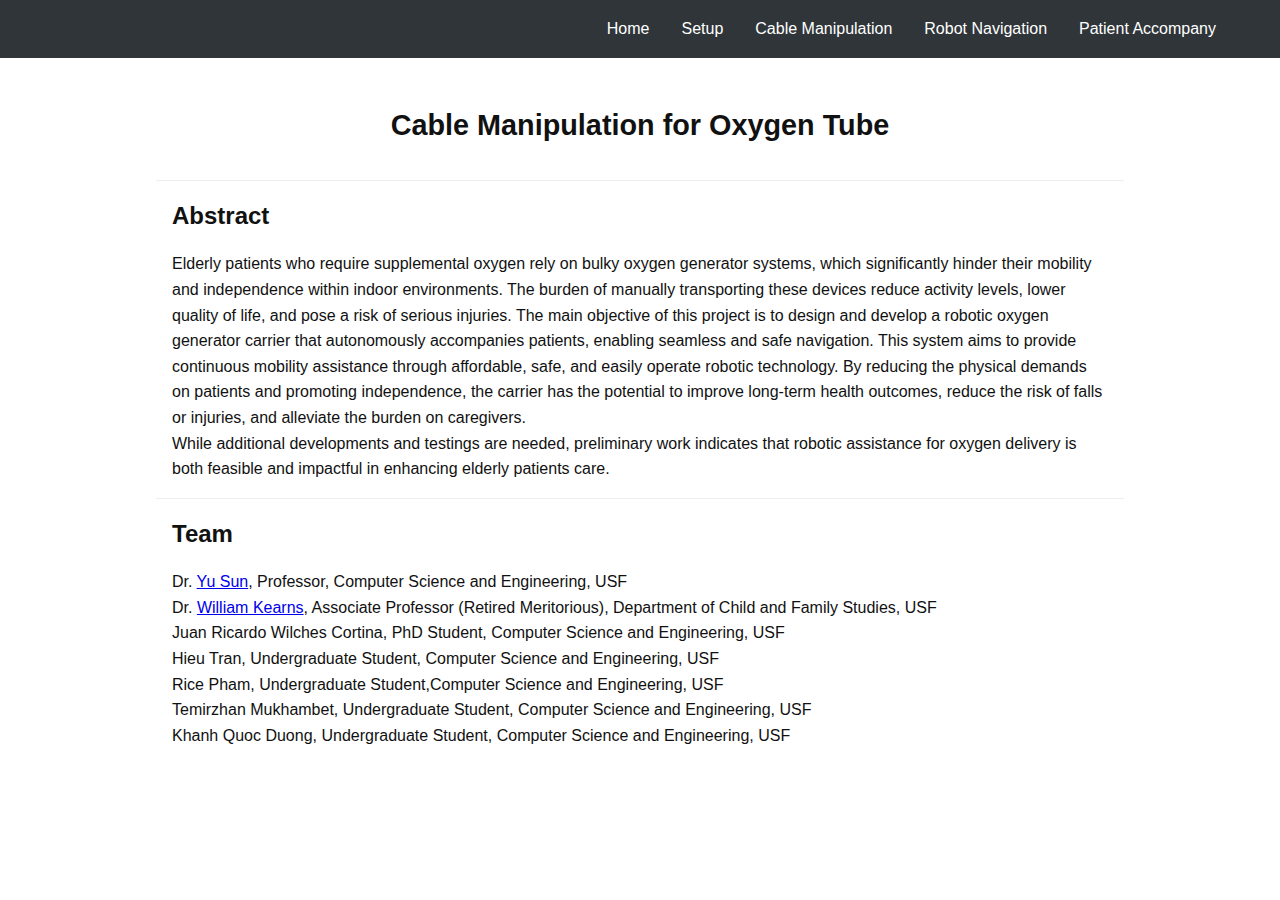
<file: pages/cable_manipulation.html>
<!DOCTYPE html>
<html lang="en">
<head>
  <meta charset="UTF-8" />
  <meta name="viewport" content="width=device-width, initial-scale=1.0" />
  <title>Patient-accompanying Robotic Oxygen Generator Carrier</title>
  <link rel="stylesheet" href="../css/styles.css" />
</head>
<body>
  <nav class="navbar">
    <div class="nav-container">
      <ul class="nav-links">
        <li><a href="../index.html">Home</a></li>
        <li><a href="../pages/setup.html">Setup</a></li>
        <li><a href="../pages/cable_manipulation.html">Cable Manipulation</a></li>
        <li><a href="../pages/robot_navigation.html">Robot Navigation</a></li>
        <li><a href="../pages/patient_accompany.html">Patient Accompany</a></li>
      </ul>
    </div>
  </nav>

  <main class="main-content" id="home">
    <h1>Cable Manipulation for Oxygen Tube</h1>

    <section class="abstract">
      <h2>Abstract</h2>
      <p>
        Elderly patients who require supplemental oxygen rely on bulky oxygen generator systems, which significantly hinder their mobility and independence within indoor environments. The burden of manually transporting these devices reduce activity levels, lower quality of life, and pose a risk of serious injuries. The main objective of this project is to design and develop a robotic oxygen generator carrier that autonomously accompanies patients, enabling seamless and safe navigation. This system aims to provide continuous mobility assistance through affordable, safe, and easily operate robotic technology. By reducing the physical demands on patients and promoting independence, the carrier has the potential to improve long-term health outcomes, reduce the risk of falls or injuries, and alleviate the burden on caregivers.
        <br>While additional developments and testings are needed, preliminary work indicates that robotic assistance for oxygen delivery is both feasible and impactful in enhancing elderly patients care.
        <!-- Add full abstract text here -->
      </p>
    </section>

    <section class="abstract" id="people">
      <h2>Team</h2>
      <p>Dr. <a href="https://cse.usf.edu/~yusun/" target="_blank">Yu Sun</a>, Professor, Computer Science and Engineering, USF</p>
      <p>Dr. <a href="https://www.usf.edu/cbcs/cfs/faculty-staff/kearns-w.aspx" target="_blank">William Kearns</a>, Associate Professor (Retired Meritorious), Department of Child and Family Studies, USF</p>
      <p>Juan Ricardo Wilches Cortina, PhD Student, Computer Science and Engineering, USF</p>
      <p>Hieu Tran, Undergraduate Student, Computer Science and Engineering, USF</p>
      <p>Rice Pham, Undergraduate Student,Computer Science and Engineering, USF</p>
      <p>Temirzhan Mukhambet, Undergraduate Student, Computer Science and Engineering, USF</p>
      <p>Khanh Quoc Duong, Undergraduate Student, Computer Science and Engineering, USF</p>
    </section>
  </main>
</body>
</html>
</file>
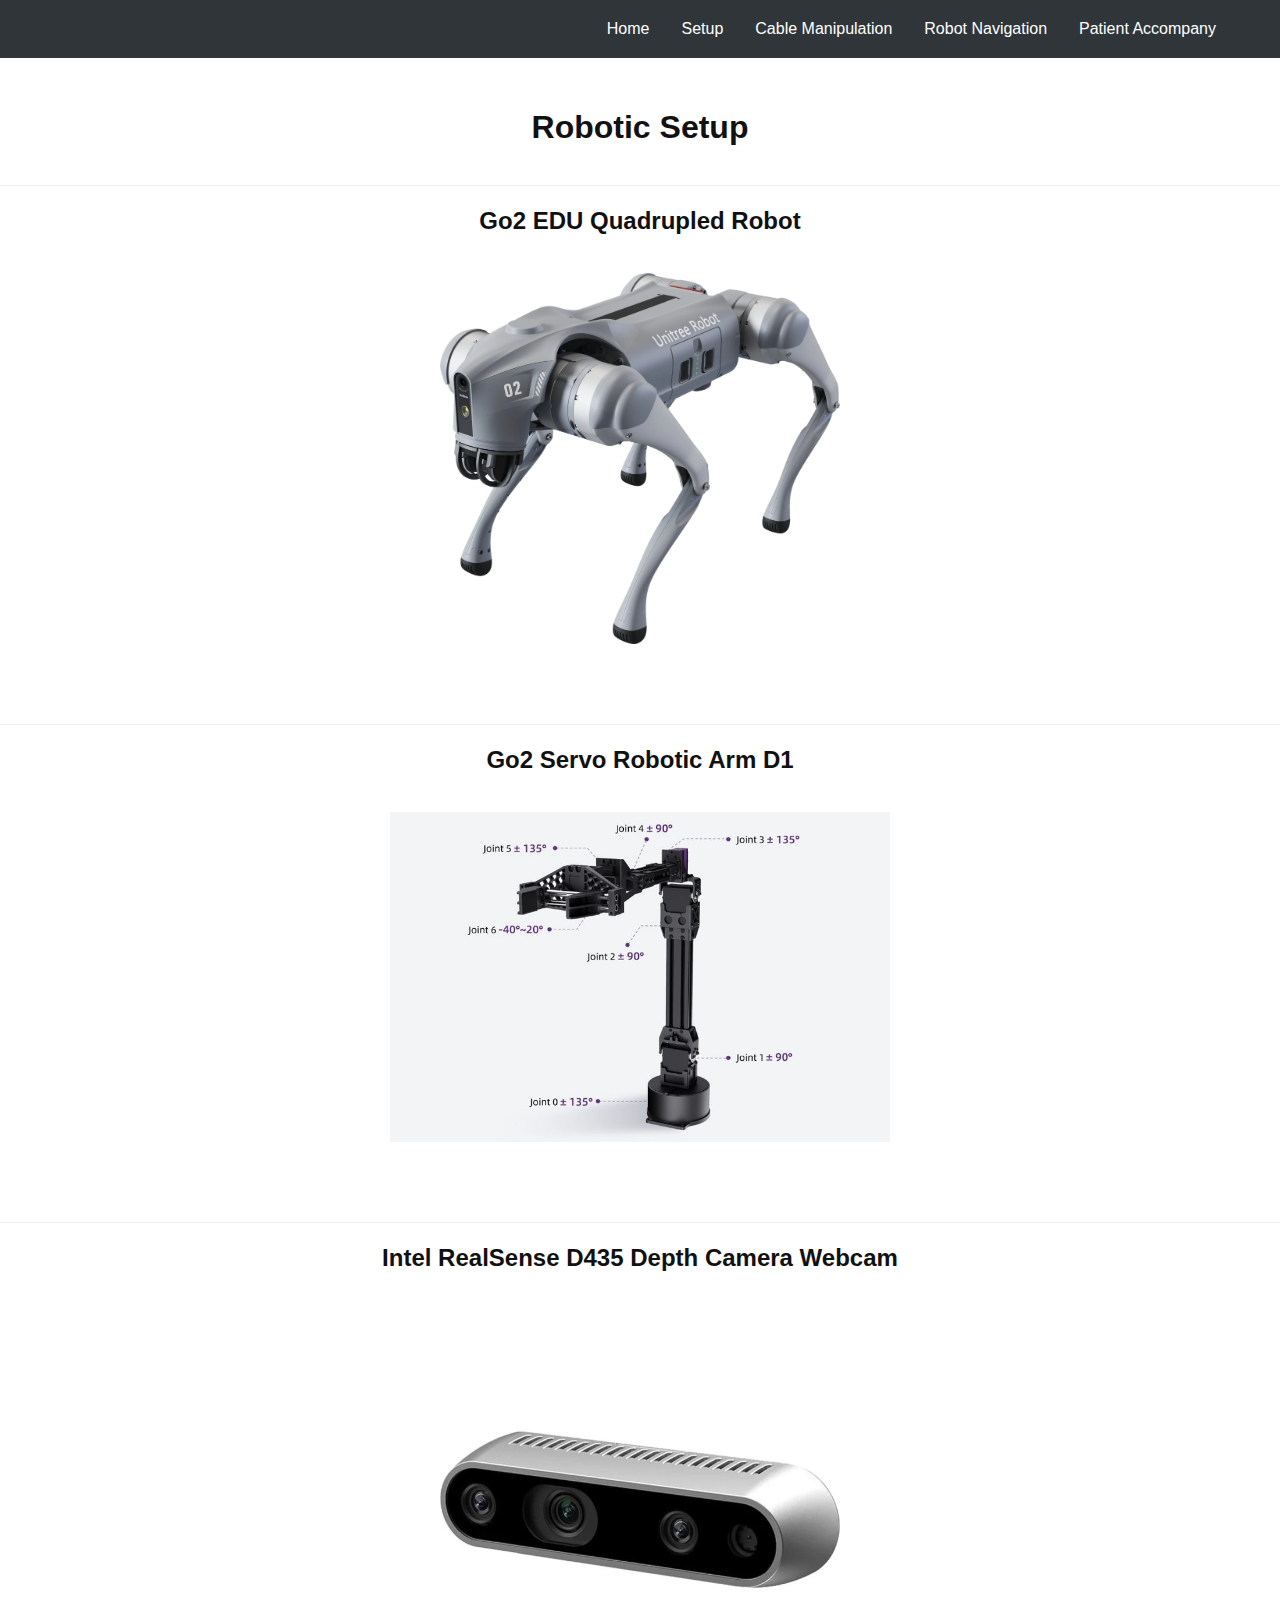
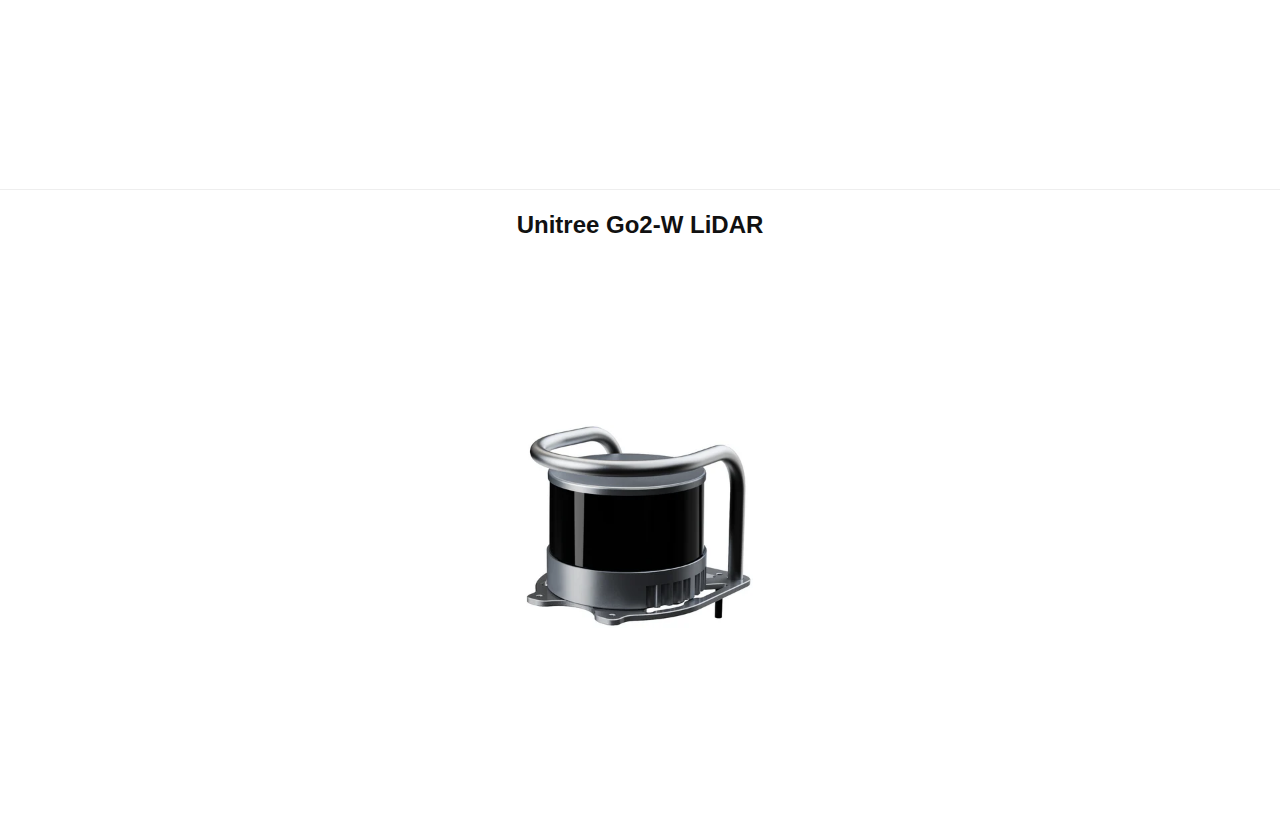
<file: pages/setup.html>
<!DOCTYPE html>
<html lang="en">
<head>
    <meta charset="UTF-8">
    <meta name="viewport" content="width=device-width, initial-scale=1.0">
    <title>Patient-accompanying Robotic Oxygen Generator Carrier</title>
    <link rel="stylesheet" href="../css/styles.css" />
</head>
<body>
    <nav class="navbar">
        <div class="nav-container">
        <ul class="nav-links">
            <li><a href="../index.html">Home</a></li>
            <li><a href="../pages/setup.html">Setup</a></li>
            <li><a href="../pages/cable_manipulation.html">Cable Manipulation</a></li>
            <li><a href="../pages/robot_navigation.html">Robot Navigation</a></li>
            <li><a href="../pages/patient_accompany.html">Patient Accompany</a></li>
        </ul>
        </div>
    </nav>

    <section class="setup-section" id="setup">
      <h1>Robotic Setup</h1>
      <section class="abstract setup-section" id="setup">
        <h2>Go2 EDU Quadrupled Robot</h2>
        <figure>
          <img style="width:400px; height:auto;" class="robot-img" src="../images/go2robott.webp" alt="UR5e and Barrett Hand" />
        </figure>
      </section>

      <section class="abstract setup-section" id="setup">
        <h2>Go2 Servo Robotic Arm D1</h2>
        <figure>
          <img class="robot-img" src="../images/d1_arm.jpg" alt="BH-282 Barrett Hand" />
        </figure>
      </section>

      <section class="abstract setup-section" id="setup">
        <h2>Intel RealSense D435 Depth Camera Webcam</h2>
        <figure>
          <img style="width:400px; height:auto;" class="robot-img" src="../images/depth_camera.webp" alt="BH-282 Barrett Hand" />
        </figure>
      </section>

      <section class="abstract setup-section" id="setup">
        <h2>Unitree Go2-W LiDAR</h2>
        <figure>
          <img class="robot-img" src="../images/go2-wlidar.webp" alt="BH-282 Barrett Hand" />
        </figure>
      </section>
    </section>
</body>
</html>
</file>
<file: css/styles.css>
* {
  margin: 0;
  padding: 0;
  box-sizing: border-box;
}

body {
  font-family: Arial, sans-serif;
  background-color: #fff;
  color: #111;
  line-height: 1.6;
  padding-top: 70px; /* Push content down so it doesn't hide under navbar */
}

.navbar {
  background-color: #2f3539;
  padding: 1rem 0;

  /* Make navbar fixed */
  position: fixed;
  top: 0;
  left: 0;
  width: 100%;

  z-index: 1000; /* Keep it on top */
}

.nav-container {
  width: 90%;
  margin: 0 auto;
}

.nav-links {
  list-style: none;
  display: flex;
  gap: 2rem;
  justify-content: flex-end;
}

.nav-links li {
  color: #ccc;
  cursor: pointer;
}

.nav-links .active {
  color: white;
  font-weight: bold;
  border-bottom: 2px solid white;
}

.main-content {
  max-width: 1000px;
  margin: 2rem auto;
  padding: 0 1rem;
  text-align: center;
}

.main-content h1 {
  font-size: 1.8rem;
  margin-bottom: 2rem;
}

.diagram {
  max-width: 60%;
  height: auto;
  border: 1px solid #ccc;
  margin-bottom: 1rem;
}

.abstract {
  text-align: left;
  padding: 1rem;
  border-top: 1px solid #eee;
}

.abstract h2 {
  font-size: 1.5rem;
  margin-bottom: 1rem;
}

.nav-links a {
  color: white;                /* Default link color */
  text-decoration: none;       /* Remove underline */
}

.nav-links a:visited {
  color: white;                 /* Keep visited links same color */
}

.nav-links a:hover {
  text-decoration: underline;  /* Optional hover effect */
}

.nav-links a.active {
  font-weight: bold;
  border-bottom: 2px solid white; /* Optional active indicator */
}

.setup-section {
  text-align: center; /* Center headings and text */
  margin-top: 2rem;
}

.setup-description {
  margin-bottom: 1.5rem;
}

.setup-section figure {
  margin: 2rem 0;
}

.setup-section img {
  max-width: 70%; /* Adjust as needed */
  height: auto;
  display: block;
  margin: 0 auto; /* Center image */
}

.setup-section figcaption {
  font-size: 0.9rem;
  color: #555;
  margin-top: 0.5rem;
}

.robot-img {
  width: 500px;    /* change to what you want */
  height: auto;    /* keep aspect ratio */
}
</file>
